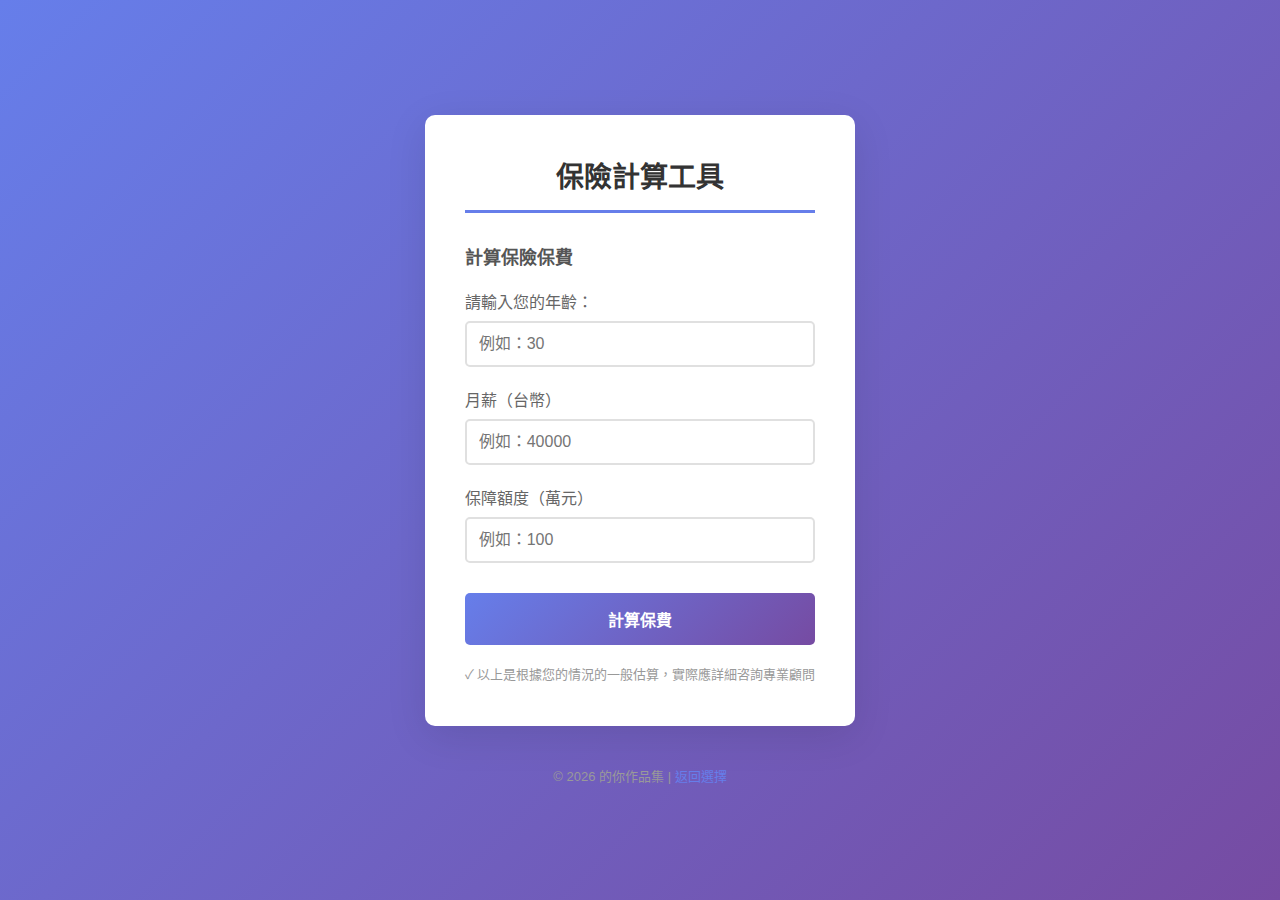
<file: projects/insurance-calculator/index.html>
<!DOCTYPE html>
<html lang="zh-TW">
<head>
    <meta charset="UTF-8">
    <meta name="viewport" content="width=device-width, initial-scale=1.0">
    <title>保險計算工具</title>
    <link rel="stylesheet" href="style.css">
</head>
<body>
    <div class="container">
        <h1>保險計算工具</h1>
        
        <section class="input-section">
            <h2>計算保險保費</h2>
            
            <div class="form-group">
                <label for="age">請輸入您的年齡：</label>
                <input type="number" id="age" placeholder="例如：30" min="1" max="120">
            </div>
            
            <div class="form-group">
                <label for="income">月薪（台幣）</label>
                <input type="number" id="income" placeholder="例如：40000" min="0">
            </div>
            
            <div class="form-group">
                <label for="coverage">保障額度（萬元）</label>
                <input type="number" id="coverage" placeholder="例如：100" min="1" max="500">
            </div>
            
            <button class="btn-calculate" onclick="calculateInsurance()">計算保費</button>
        </section>
        
        <section class="result" id="result" style="display: none;">
            <h2>計算結果</h2>
            <div class="result-item">
                <span class="label">建議保障額度</span>
                <span class="value" id="resultAmount">$ 0</span>
            </div>
            <div class="result-item">
                <span class="label">每月應投保費</span>
                <span class="value" id="resultMonthly">$ 0</span>
            </div>
            <div class="result-item">
                <span class="label">年度投保費用</span>
                <span class="value" id="resultAnnual">$ 0</span>
            </div>
        </section>
        
        <p class="note">✓ 以上是根據您的情況的一般估算，實際應詳細咨詢專業顧問</p>
    </div>
    
    <footer>
        <p>© 2026 的你作品集 | <a href="../index.html">返回選擇</a></p>
    </footer>
    
    <script src="script.js"></script>
</body>
</html>
</file>
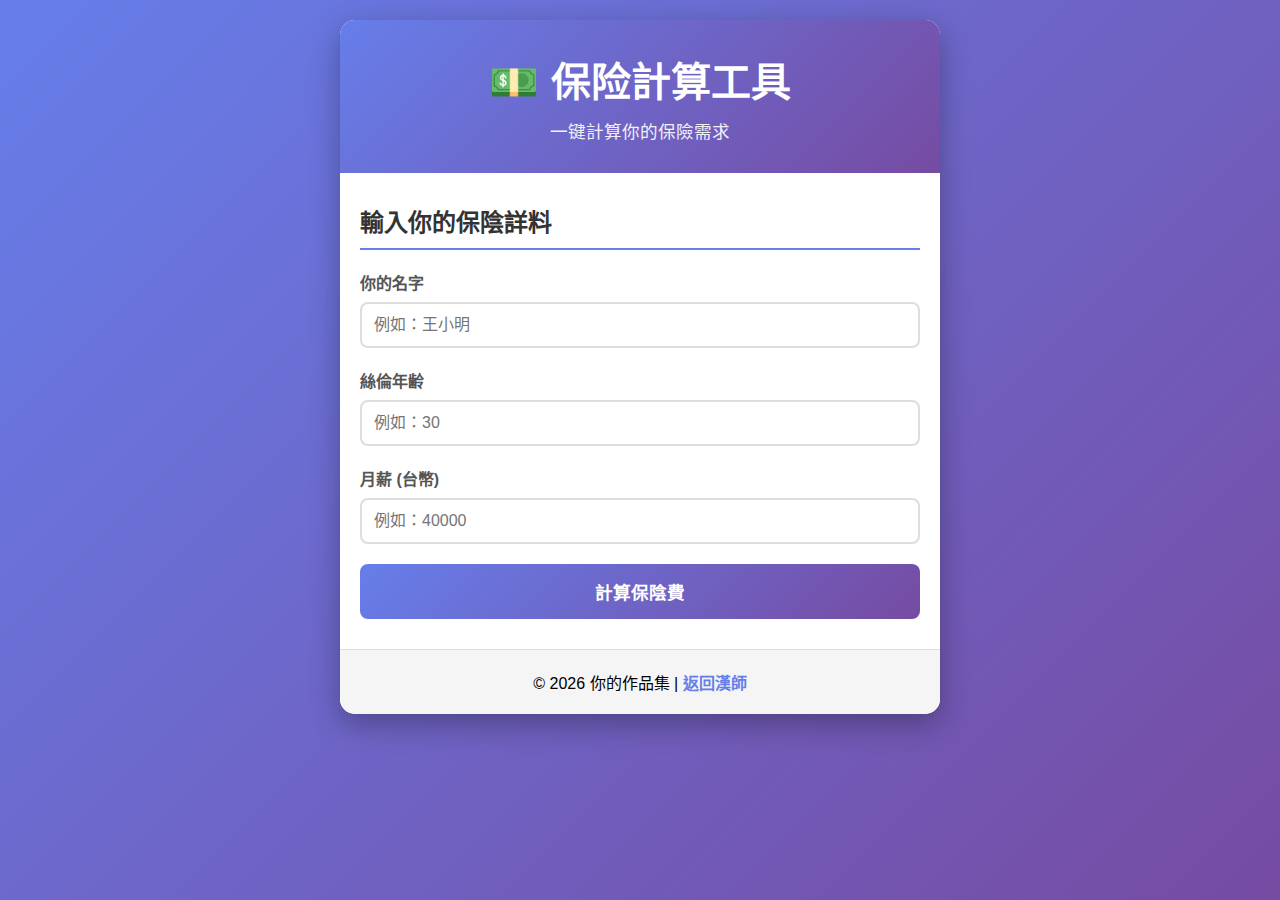
<file: projects/保险計算工具/index.html>
<!DOCTYPE html>
<html lang="zh-TW">
<head>
    <meta charset="UTF-8">
    <meta name="viewport" content="width=device-width, initial-scale=1.0">
    <title>保险計算工具 - 你的作品集</title>
    <link rel="stylesheet" href="style.css">
</head>
<body>
    <div class="container">
        <header>
            <h1>💵 保险計算工具</h1>
            <p>一键計算你的保險需求</p>
        </header>

        <section class="calculator">
            <h2>輸入你的保陰詳料</h2>
            
            <div class="form-group">
                <label for="name">你的名字</label>
                <input type="text" id="name" placeholder="例如：王小明">
            </div>

            <div class="form-group">
                <label for="age">絲倫年齢</label>
                <input type="number" id="age" placeholder="例如：30" min="1" max="120">
            </div>

            <div class="form-group">
                <label for="income">月薪 (台幣)</label>
                <input type="number" id="income" placeholder="例如：40000" min="0">
            </div>

            <button class="btn-calculate" onclick="calculateInsurance()">計算保陰費</button>
        </section>

        <section class="result" id="result" style="display: none;">
            <h2>計算結果</h2>
            <div class="result-item">
                <span class="label">建議保曚</span>
                <span class="value" id="resultAmount">$ 0</span>
            </div>
            <div class="result-item">
                <span class="label">每月需求配置</span>
                <span class="value" id="resultMonthly">$ 0</span>
            </div>
            <p class="note">✅ 以上是根據你的情況的估讗值，宜詢詢专業保險顧歘</p>
        </section>

        <footer>
            <p>© 2026 你的作品集 | <a href="../../index.html">返回漢師</a></p>
        </footer>
    </div>

    <script src="script.js"></script>
</body>
</html>
</file>
<file: projects/insurance-calculator/style.css>
* {
    margin: 0;
    padding: 0;
    box-sizing: border-box;
}

body {
    font-family: 'Microsoft YaHei', Arial, sans-serif;
    background: linear-gradient(135deg, #667eea 0%, #764ba2 100%);
    min-height: 100vh;
    display: flex;
    flex-direction: column;
    justify-content: center;
    padding: 20px;
}

.container {
    max-width: 600px;
    margin: 0 auto;
    background: white;
    padding: 40px;
    border-radius: 10px;
    box-shadow: 0 10px 40px rgba(0, 0, 0, 0.1);
}

h1 {
    color: #333;
    font-size: 28px;
    margin-bottom: 30px;
    text-align: center;
    border-bottom: 3px solid #667eea;
    padding-bottom: 15px;
}

h2 {
    color: #555;
    font-size: 18px;
    margin-bottom: 20px;
    margin-top: 20px;
}

.form-group {
    margin-bottom: 20px;
}

label {
    display: block;
    color: #666;
    margin-bottom: 8px;
    font-weight: 500;
}

input {
    width: 100%;
    padding: 12px;
    border: 2px solid #e0e0e0;
    border-radius: 5px;
    font-size: 16px;
    transition: border-color 0.3s;
}

input:focus {
    outline: none;
    border-color: #667eea;
    box-shadow: 0 0 5px rgba(102, 126, 234, 0.3);
}

.btn-calculate {
    width: 100%;
    padding: 14px;
    background: linear-gradient(135deg, #667eea 0%, #764ba2 100%);
    color: white;
    border: none;
    border-radius: 5px;
    font-size: 16px;
    font-weight: bold;
    cursor: pointer;
    transition: transform 0.2s, box-shadow 0.2s;
    margin-top: 10px;
}

.btn-calculate:hover {
    transform: translateY(-2px);
    box-shadow: 0 5px 15px rgba(102, 126, 234, 0.4);
}

.btn-calculate:active {
    transform: translateY(0);
}

.result {
    background: #f5f5f5;
    padding: 20px;
    border-radius: 5px;
    margin-top: 30px;
    border-left: 4px solid #667eea;
}

.result-item {
    display: flex;
    justify-content: space-between;
    align-items: center;
    padding: 12px 0;
    border-bottom: 1px solid #e0e0e0;
}

.result-item:last-child {
    border-bottom: none;
}

.result-item .label {
    color: #666;
    margin-bottom: 0;
}

.result-item .value {
    color: #667eea;
    font-size: 18px;
    font-weight: bold;
}

.note {
    color: #999;
    font-size: 13px;
    margin-top: 20px;
    text-align: center;
    line-height: 1.6;
}

footer {
    text-align: center;
    margin-top: 40px;
    color: #999;
    font-size: 13px;
}

footer a {
    color: #667eea;
    text-decoration: none;
}

footer a:hover {
    text-decoration: underline;
}
</file>
<file: projects/保险計算工具/style.css>
/* ===== 保险計算工具 - 樣式表 ===== */

* {
    margin: 0;
    padding: 0;
    box-sizing: border-box;
}

body {
    font-family: 'Microsoft YaHei', 'Segoe UI', Arial, sans-serif;
    background: linear-gradient(135deg, #667eea 0%, #764ba2 100%);
    min-height: 100vh;
    padding: 20px;
}

.container {
    max-width: 600px;
    margin: 0 auto;
    background: white;
    border-radius: 15px;
    box-shadow: 0 10px 30px rgba(0, 0, 0, 0.3);
    overflow: hidden;
}

header {
    background: linear-gradient(135deg, #667eea 0%, #764ba2 100%);
    color: white;
    padding: 30px 20px;
    text-align: center;
}

header h1 {
    font-size: 2.5em;
    margin-bottom: 10px;
}

header p {
    font-size: 1.1em;
    opacity: 0.9;
}

section {
    padding: 30px 20px;
}

h2 {
    color: #333;
    margin-bottom: 20px;
    border-bottom: 2px solid #667eea;
    padding-bottom: 10px;
}

.form-group {
    margin-bottom: 20px;
}

label {
    display: block;
    margin-bottom: 8px;
    color: #555;
    font-weight: 600;
}

input {
    width: 100%;
    padding: 12px;
    border: 2px solid #ddd;
    border-radius: 8px;
    font-size: 1em;
    transition: border-color 0.3s;
}

input:focus {
    outline: none;
    border-color: #667eea;
    box-shadow: 0 0 0 3px rgba(102, 126, 234, 0.1);
}

.btn-calculate {
    width: 100%;
    padding: 15px;
    background: linear-gradient(135deg, #667eea 0%, #764ba2 100%);
    color: white;
    border: none;
    border-radius: 8px;
    font-size: 1.1em;
    font-weight: 600;
    cursor: pointer;
    transition: transform 0.2s, box-shadow 0.2s;
}

.btn-calculate:hover {
    transform: translateY(-2px);
    box-shadow: 0 5px 15px rgba(102, 126, 234, 0.4);
}

.btn-calculate:active {
    transform: translateY(0);
}

.result {
    background: #f8f9fa;
    border-radius: 10px;
}

.result-item {
    display: flex;
    justify-content: space-between;
    align-items: center;
    padding: 15px 0;
    border-bottom: 1px solid #ddd;
}

.result-item:last-of-type {
    border-bottom: none;
}

.label {
    font-weight: 600;
    color: #555;
}

.value {
    font-size: 1.5em;
    color: #667eea;
    font-weight: 700;
}

.note {
    color: #666;
    font-size: 0.95em;
    margin-top: 15px;
    padding: 15px;
    background: #e8f4f8;
    border-left: 4px solid #667eea;
    border-radius: 5px;
}

footer {
    background: #f5f5f5;
    padding: 20px;
    text-align: center;
    border-top: 1px solid #ddd;
}

footer a {
    color: #667eea;
    text-decoration: none;
    font-weight: 600;
}

footer a:hover {
    text-decoration: underline;
}

/* 一响序設計 */
@media (max-width: 600px) {
    header h1 {
        font-size: 2em;
    }

    section {
        padding: 20px 15px;
    }

    .result-item {
        flex-direction: column;
        align-items: flex-start;
    }

    .value {
        margin-top: 8px;
    }
}
</file>
